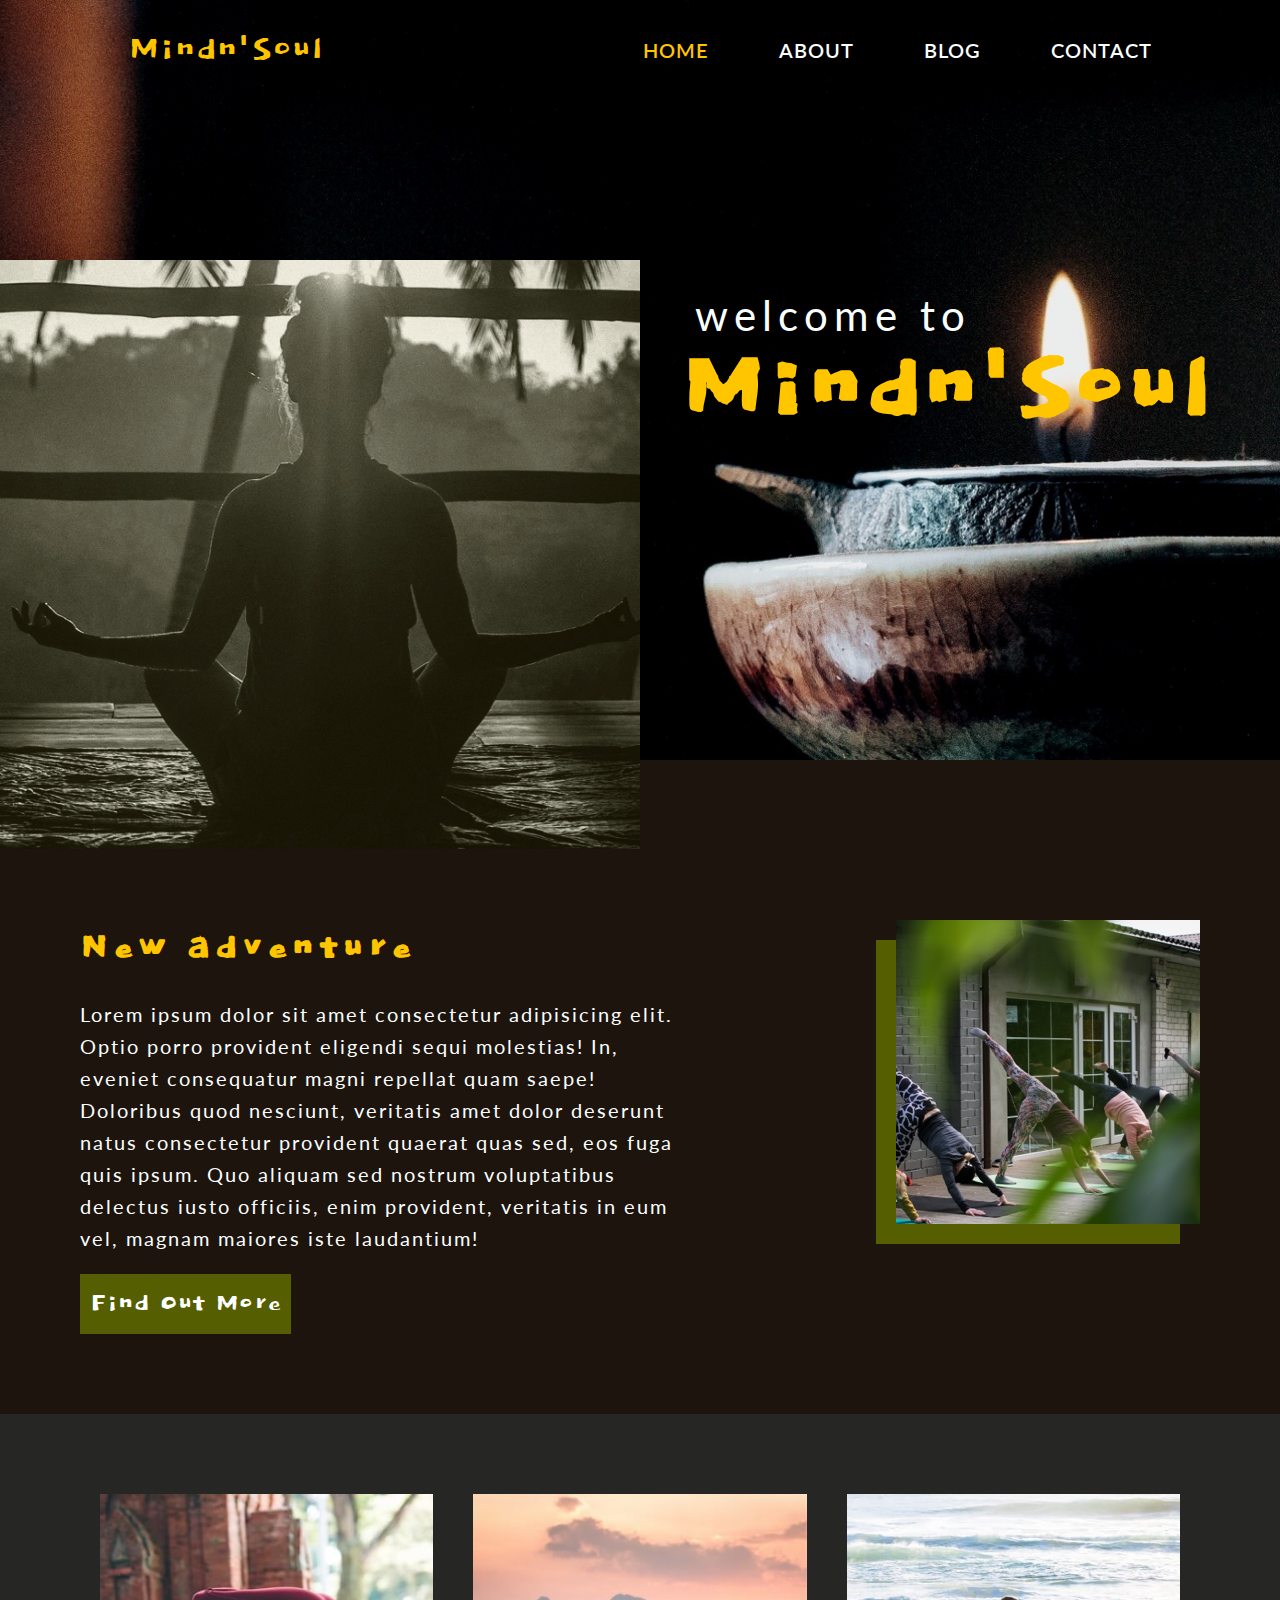
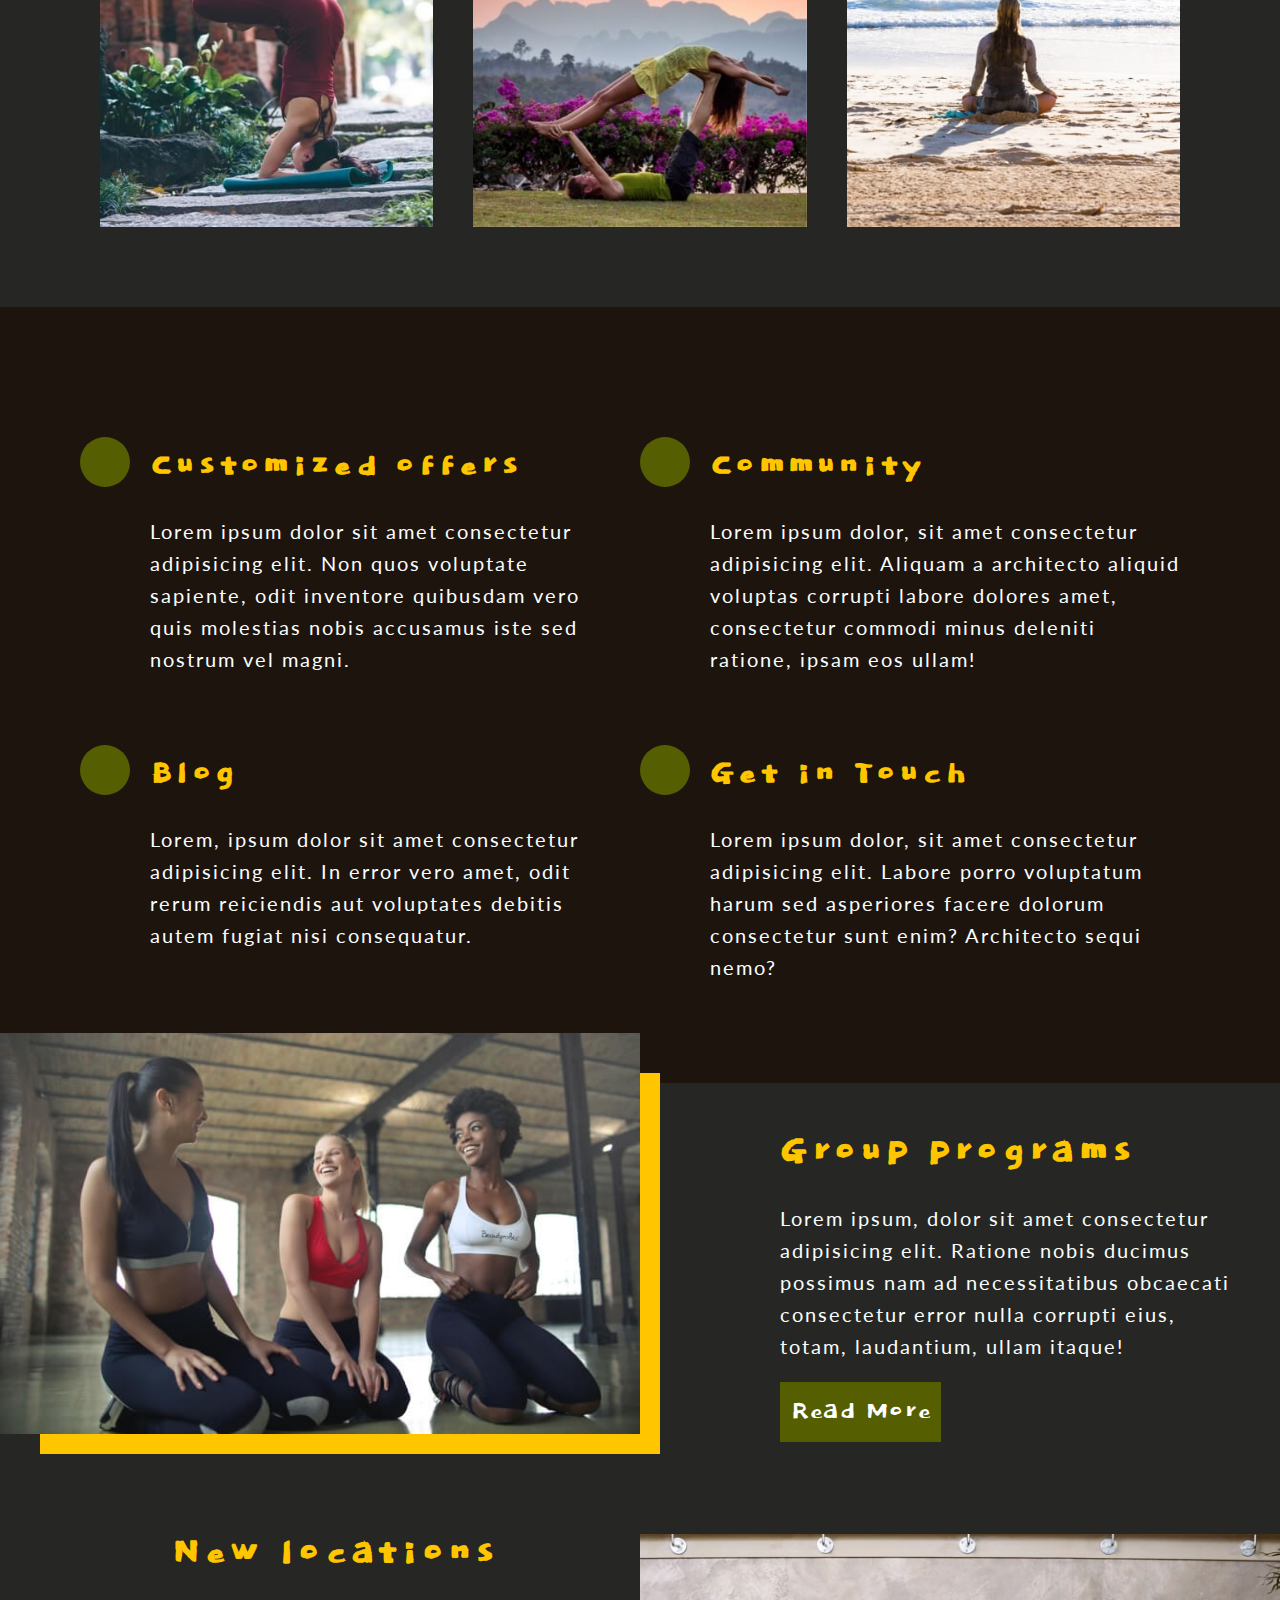
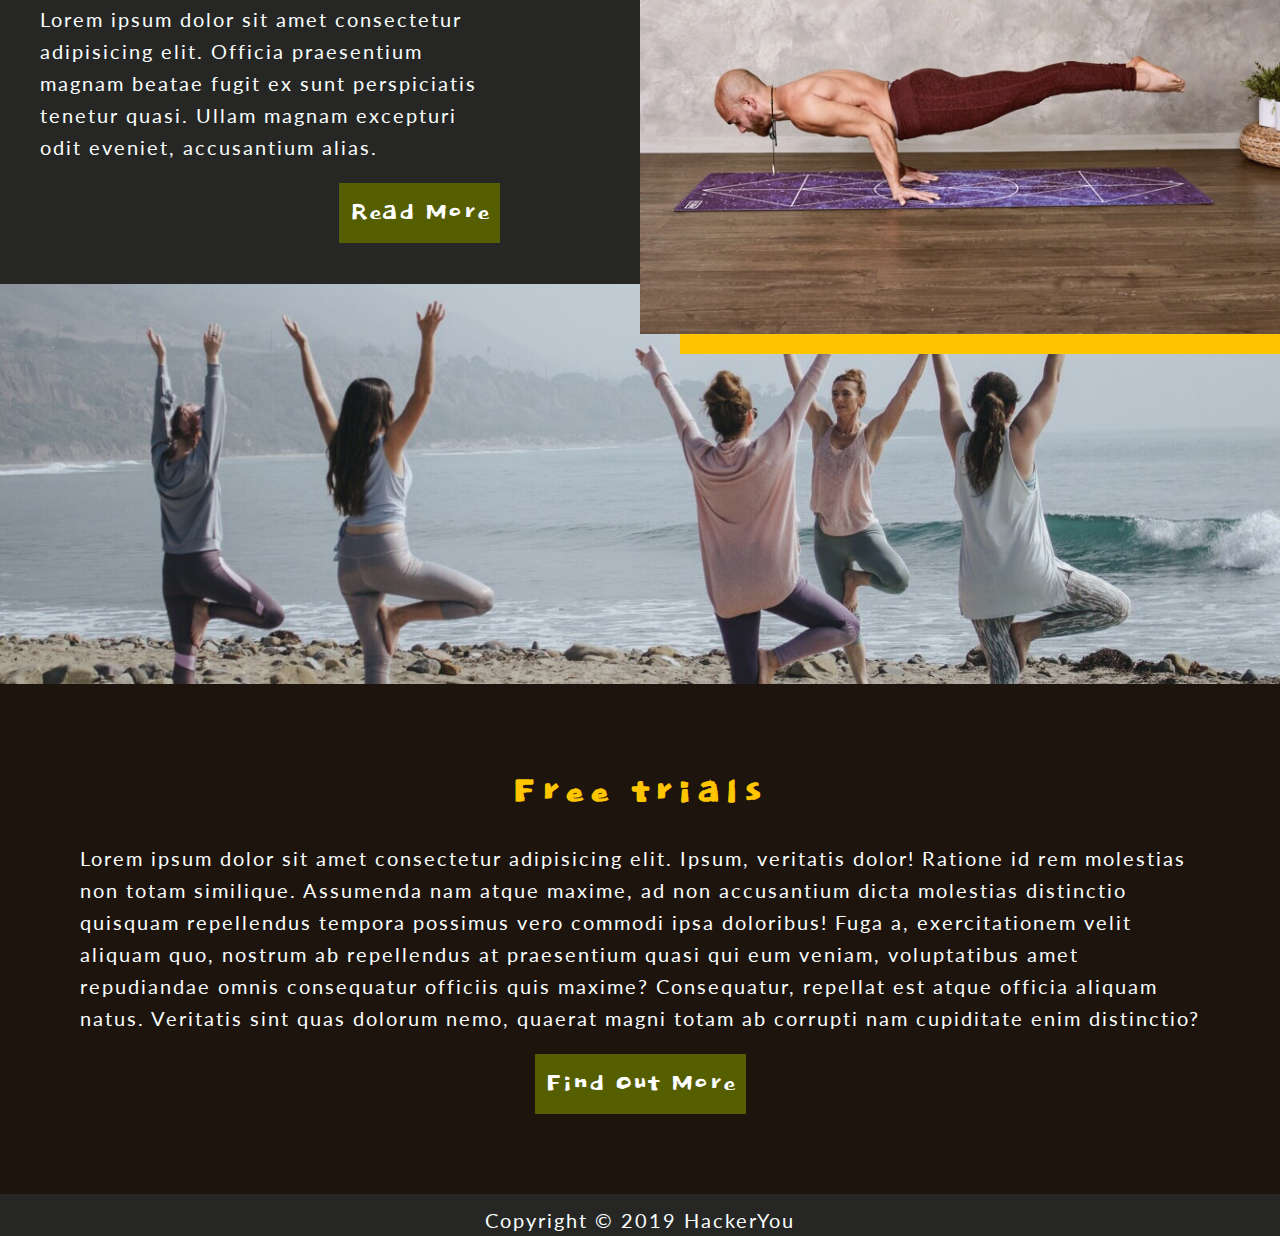
<file: index.html>
<!DOCTYPE html>
<html lang="en">

<head>
  <meta charset="UTF-8">
  <meta name="viewport" content="width=device-width, initial-scale=1.0">
  <meta http-equiv="X-UA-Compatible" content="ie=edge">
  <link rel="stylesheet" href="https://use.fontawesome.com/releases/v5.8.1/css/all.css"
    integrity="sha384-50oBUHEmvpQ+1lW4y57PTFmhCaXp0ML5d60M1M7uH2+nqUivzIebhndOJK28anvf" crossorigin="anonymous">
  <link href="https://fonts.googleapis.com/css?family=Dokdo|Lato:300,400,700" rel="stylesheet">
  <link rel="stylesheet" href="./css/style.min.css">
  <title>Project 2 - Paul Rocca - Index</title>
</head>

<body class="i">  <!--Index body class-->
  <header>
    <a href="#about" class="skipBox">Skip to main content.</a>
    <a href="./contact.html" class="skipBox">Skip to contact form.</a>
    <div class="wrapper">
      <nav>
        <h3 class="headerLogo"><a href="#">Mindn'Soul</a></h3>
        <input type="checkbox" class="navButtonCheckBox" id="navButtonCheckBox">
        <label for="navButtonCheckBox" class="navButtonBars" id="navButtonBars"><i class="fas fa-bars" aria-hidden></i></label>
        <ul class="navList">
          <li class="navLink"><a href="./index.html" class="activePage">home</a></li>
          <li class="navLink"><a href=".index.html#about">about</a></li>
          <li class="navLink"><a href="./blog.html">blog</a></li>
          <li class="navLink"><a href="./contact.html">contact</a></li>
        </ul>
      </nav>
      <div class="headerIntro">
        <div class="headerImage">
          <div class="imageFilterBox"></div>
          <img src="./assets/meditateHeaderImage.jpg" alt=""> <!--Not considered content-->
        </div>
        <div class="headerText">
          <h2>welcome to</h2>
          <h1>Mindn'Soul</h1>
        </div>
      </div>
    </div>
  </header>
  <main>
    <section class="aboutSection" id="about">
      <div class="wrapper aboutContainer sectionContainerPadding">
        <div class="aboutTextContainer">
          <h3>New adventure</h3>
          <p>Lorem ipsum dolor sit amet consectetur adipisicing elit. Optio porro provident eligendi sequi molestias! In, eveniet consequatur magni repellat quam saepe! Doloribus quod nesciunt, veritatis amet dolor deserunt natus consectetur provident quaerat quas sed, eos fuga quis ipsum. Quo aliquam sed nostrum voluptatibus delectus iusto officiis, enim provident, veritatis in eum vel, magnam maiores iste laudantium!</p>
          <a href="#" class="readMore">find out more</a>
        </div>
        <div class="aboutImage">
          <img src="./assets/small-box.jpg" alt="Picture of a group of our yoga students doing exercises. Nothing funny about that.">
        </div>
      </div>
    </section>
    <section class="gallery">
      <div class="wrapper galleryContainer sectionContainerPadding">
        <figure class="galleryImage galleryImage1">
          <img src="./assets/gallery-image1.jpg" alt="In the event of a cataclysmic reversal of the earth's gravitational force, you are advised to take the flying dragon pose.">
        </figure>
        <figure class="galleryImage galleryImage2">
          <img src="./assets/gallery-image2.jpg" alt="The people in this picture aren't actually doing yoga, there's been a terrible accident someone please help them.">
        </figure>
        <figure class="galleryImage galleryImage3">
          <img src="./assets/gallery-image3.jpg" alt="Restored picture of King Cnut's lesser-known cousin Karen, demonstrating that yoga cannot, in fact, hold back the tides.">
        </figure>
      </div>
    </section>
    <section class="about2Section">
      <div class="wrapper about2Container sectionContainerPadding">
        <figure class="about2Box about2Box1">
          <div class="about2Icon"><i class="fas fa-home" aria-hidden></i></div>
          <div class="about2TextBox">
            <h4>Customized offers</h4>
            <p>Lorem ipsum dolor sit amet consectetur adipisicing elit. Non quos voluptate sapiente, odit inventore quibusdam vero quis molestias nobis accusamus iste sed nostrum vel magni.</p>
          </div>
        </figure>
        <figure class="about2Box about2Box2">
          <div class="about2Icon"><i class="fas fa-users" aria-hidden></i></div>
          <div class="about2TextBox">
            <h4>Community</h4>
            <p>Lorem ipsum dolor, sit amet consectetur adipisicing elit. Aliquam a architecto aliquid voluptas corrupti labore dolores amet, consectetur commodi minus deleniti ratione, ipsam eos ullam!</p>
          </div>
        </figure>
        <figure class="about2Box about2Box3">
          <div class="about2Icon"><i class="fas fa-file" aria-hidden></i></div>
          <div class="about2TextBox">
            <h4>Blog</h4>
            <p>Lorem, ipsum dolor sit amet consectetur adipisicing elit. In error vero amet, odit rerum reiciendis aut voluptates debitis autem fugiat nisi consequatur.</p>
          </div>
        </figure>
        <figure class="about2Box about2Box4">
          <div class="about2Icon"><i class="fas fa-phone" aria-hidden></i></div>
          <div class="about2TextBox">
            <h4>Get in Touch</h4>
            <p>Lorem ipsum dolor, sit amet consectetur adipisicing elit. Labore porro voluptatum harum sed asperiores facere dolorum consectetur sunt enim? Architecto sequi nemo?</p>
          </div>
        </figure>
      </div>
    </section>
    <section class="aboutInfoSection">
      <div class="wrapper aboutInfoBoxContainer">
        <div class="aboutInfoBox aboutInfoBox1 aboutInfoPic">
          <img src="./assets/left-image.jpg" alt="The people in this picture are smiling because they follow my Twitter and read one of my amazing and smart jokes because I'm handsome.">
        </div>
        <div class="aboutInfoBox aboutInfoBox2 aboutInfoText">
          <h3>Group programs</h3>
          <p>Lorem ipsum, dolor sit amet consectetur adipisicing elit. Ratione nobis ducimus possimus nam ad necessitatibus obcaecati consectetur error nulla corrupti eius, totam, laudantium, ullam itaque!</p>
          <a href="#" class="readMore">Read More</a>
        </div>
        <div class="aboutInfoBox aboutInfoBox3 aboutInfoText">
          <h3>New locations</h3>
          <p>Lorem ipsum dolor sit amet consectetur adipisicing elit. Officia praesentium magnam beatae fugit ex sunt perspiciatis tenetur quasi. Ullam magnam excepturi odit eveniet, accusantium alias.</p>
          <a href="#" class="readMore">Read More</a>
        </div>
        <div class="aboutInfoBox aboutInfoBox4 aboutInfoPic">
          <img src="./assets/right-image.jpg" alt="Ophelia, Sir John Everett Millais, oil on canvas, 1851">
        </div>
      </div>
    </section>
    <section class="freeTrialsSection">
      <img src="./assets/banner-image.jpg" alt="Before beginning any beachside yoga session, it is important to partake in the ritual of the one-legged YMCA dance, as pictured here." class="freeTrialHeadImage">
      <div class="wrapper freeTrialsContainer sectionContainerPadding">
        <h3>Free trials</h3>
        <p>Lorem ipsum dolor sit amet consectetur adipisicing elit. Ipsum, veritatis dolor! Ratione id rem molestias non totam similique. Assumenda nam atque maxime, ad non accusantium dicta molestias distinctio quisquam repellendus tempora possimus vero commodi ipsa doloribus! Fuga a, exercitationem velit aliquam quo, nostrum ab repellendus at praesentium quasi qui eum veniam, voluptatibus amet repudiandae omnis consequatur officiis quis maxime? Consequatur, repellat est atque officia aliquam natus. Veritatis sint quas dolorum nemo, quaerat magni totam ab corrupti nam cupiditate enim distinctio?</p>
        <a href="#" class="readMore">Find out More</a>
      </div>
    </section>
  </main>
  <footer>
    <p>Copyright &copy 2019 HackerYou</p>
  </footer>
</body>

</html>
</file>
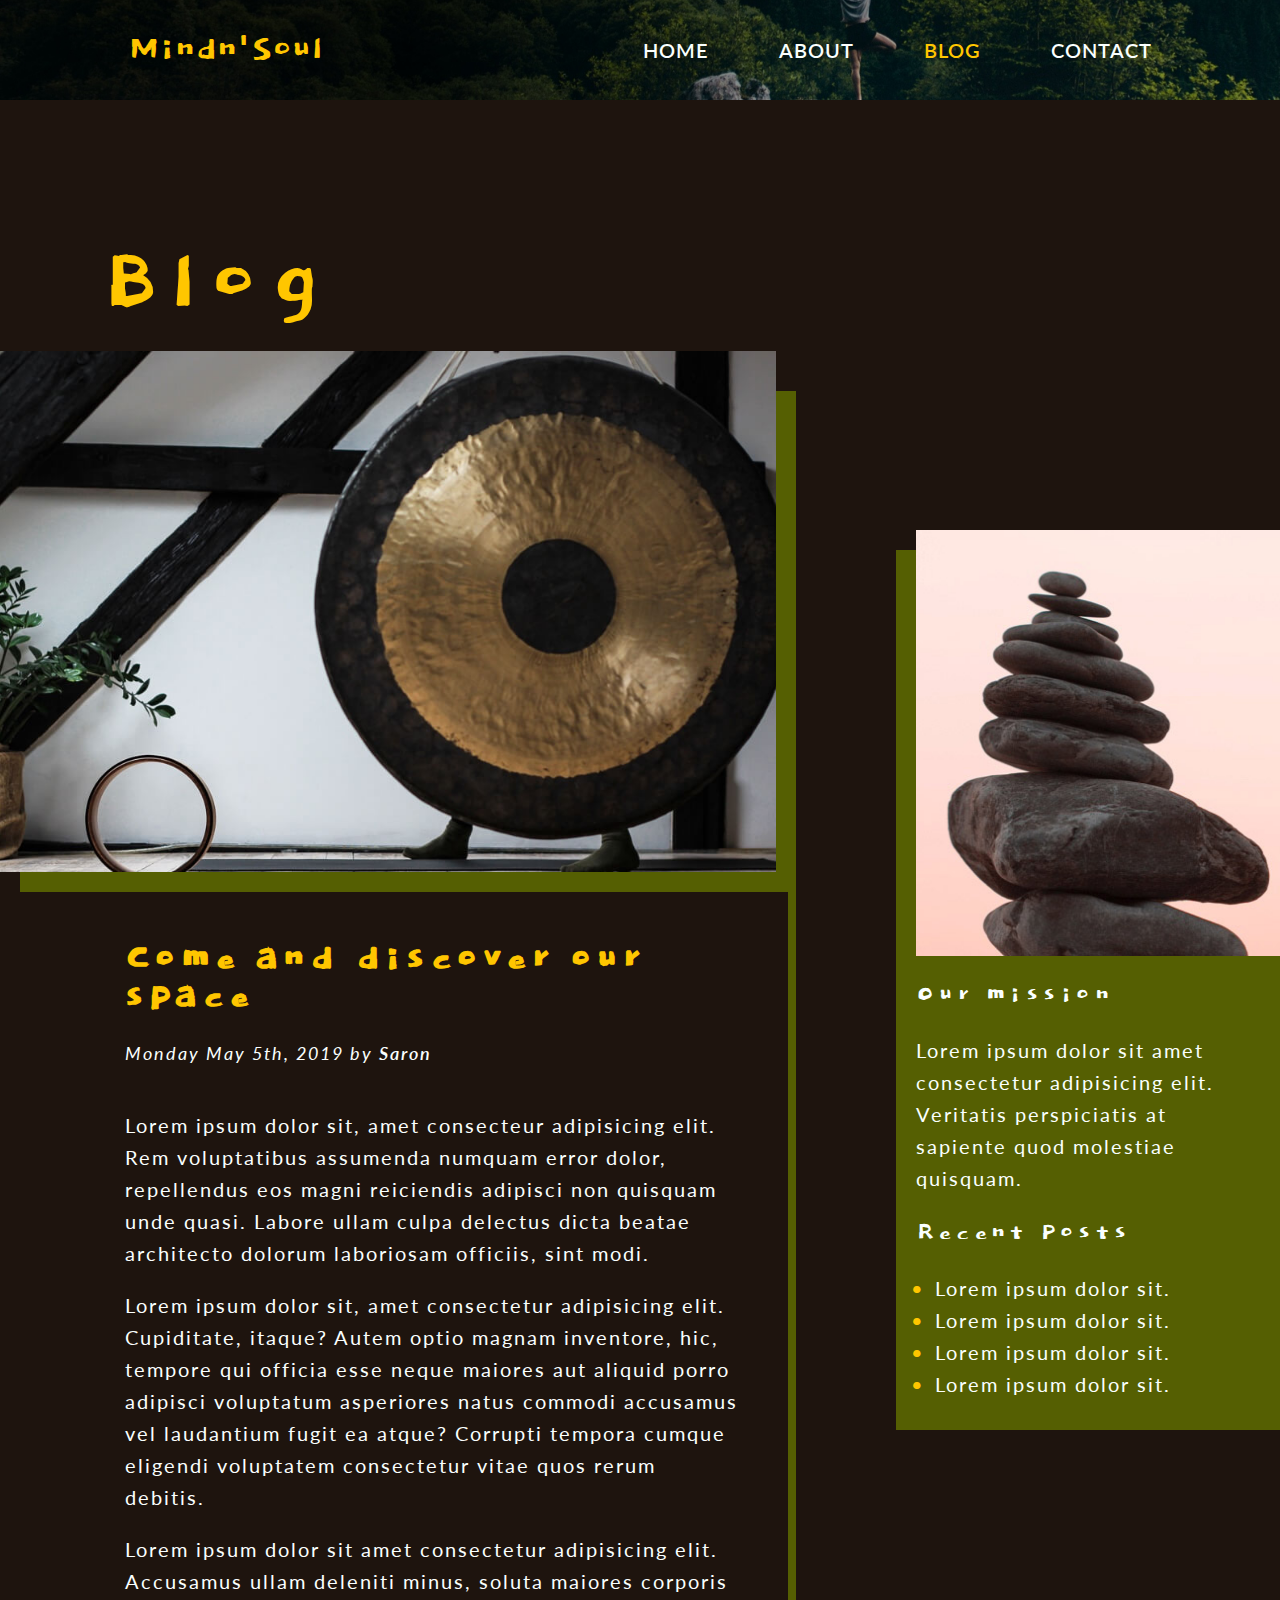
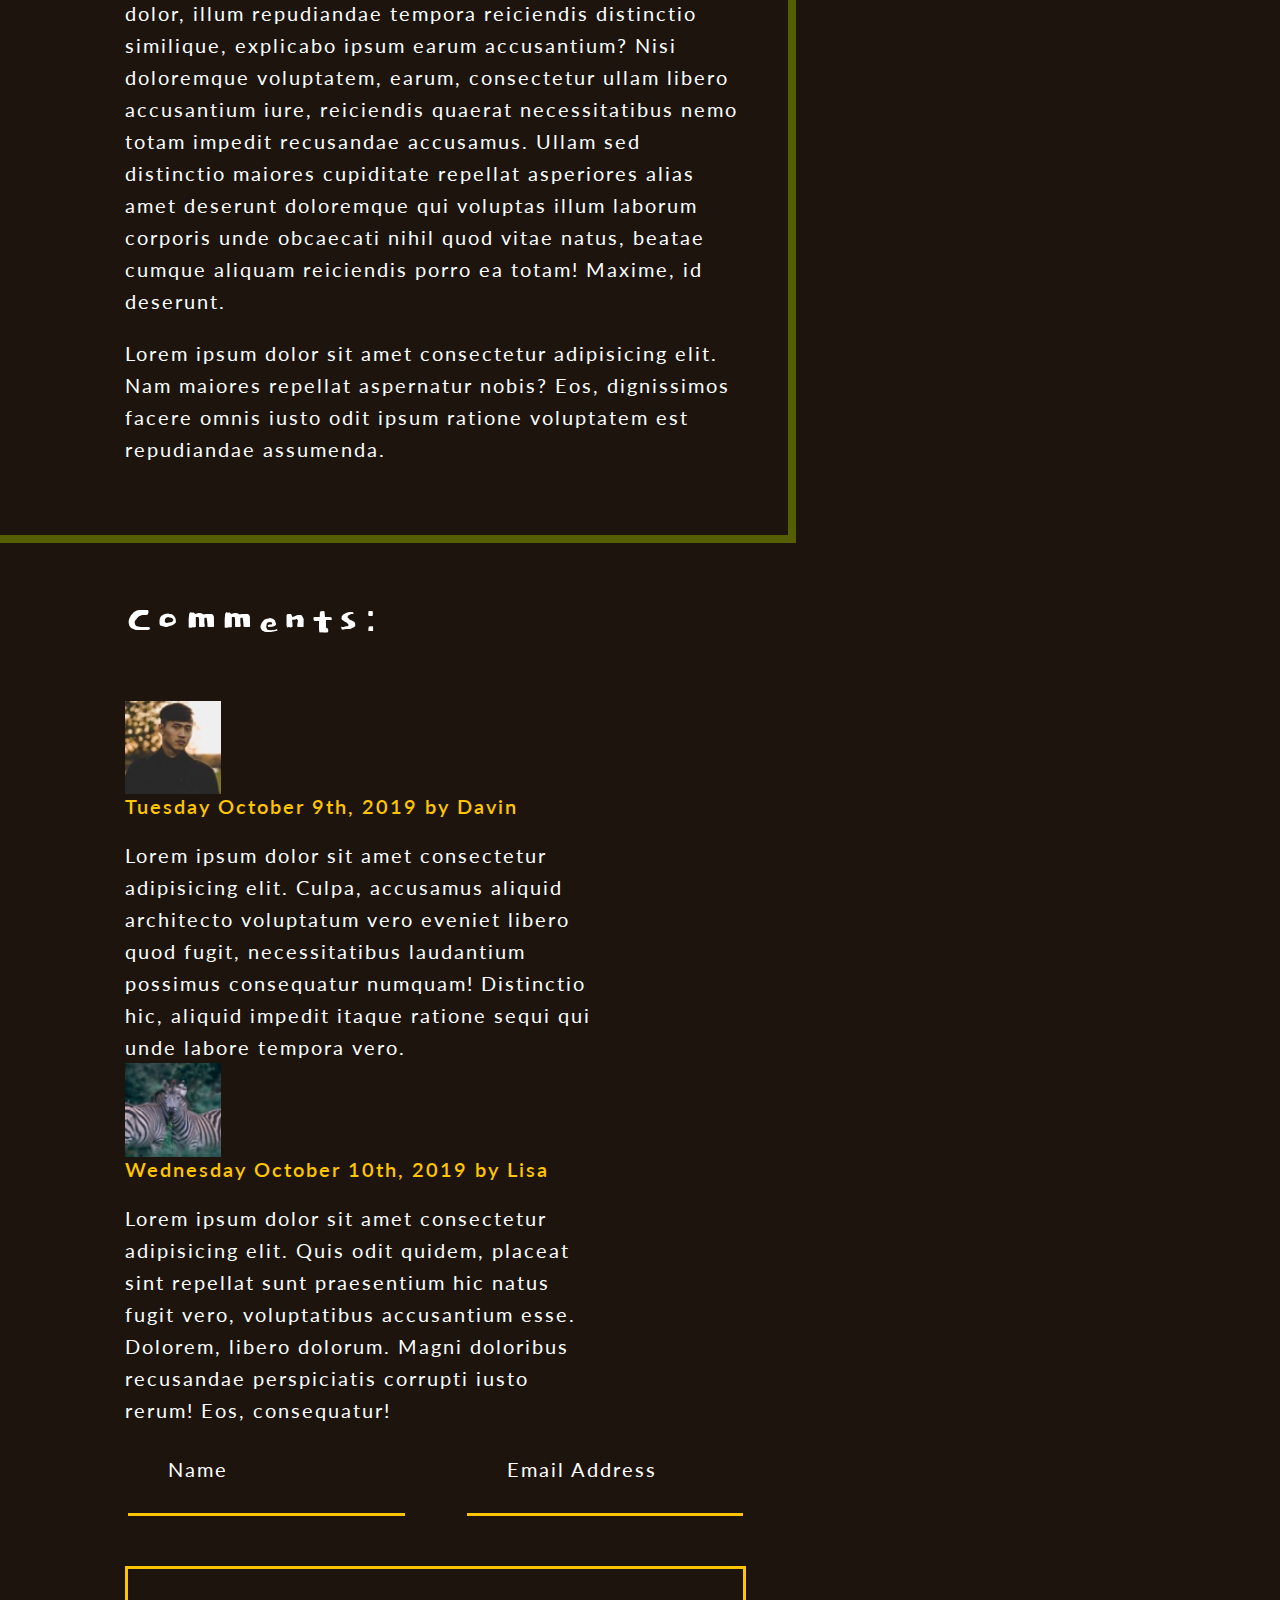
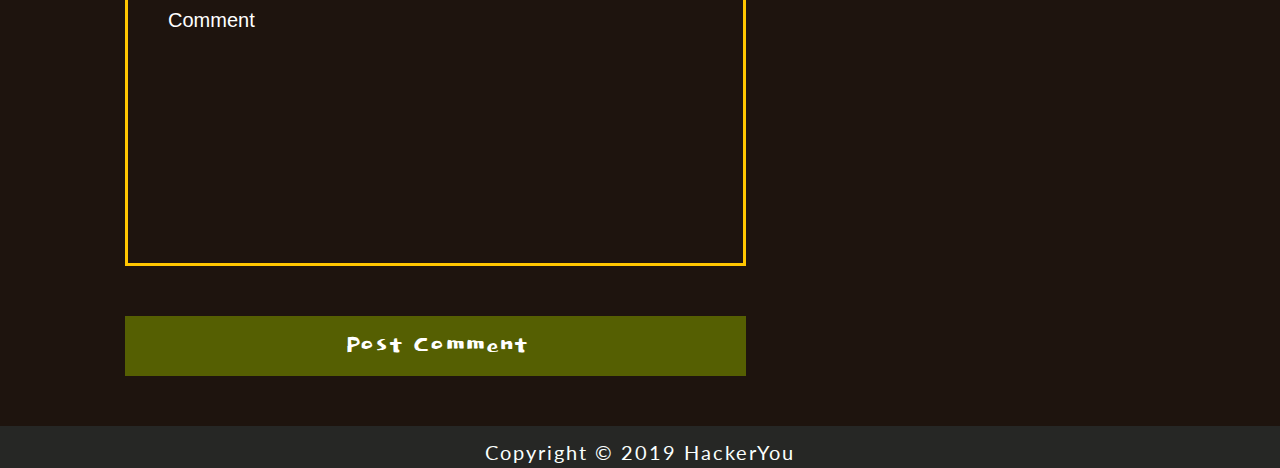
<file: blog.html>
<!DOCTYPE html>
<html lang="en">

<head>
  <meta charset="UTF-8">
  <meta name="viewport" content="width=device-width, initial-scale=1.0">
  <meta http-equiv="X-UA-Compatible" content="ie=edge">
  <link rel="stylesheet" href="https://use.fontawesome.com/releases/v5.8.1/css/all.css"
    integrity="sha384-50oBUHEmvpQ+1lW4y57PTFmhCaXp0ML5d60M1M7uH2+nqUivzIebhndOJK28anvf" crossorigin="anonymous">
  <link href="https://fonts.googleapis.com/css?family=Dokdo|Lato:300,400,700" rel="stylesheet">
  <link rel="stylesheet" href="./css/style.min.css">
  <title>Project 2 - Paul Rocca - Blog</title>
</head>

<body class="b">  <!--Blog body class-->
  <header>
    <a href="#blog" class="skipBox">Skip to main content.</a>
    <a href="#comment" class="skipBox">Skip to comment form.</a>
    <a href="./contact.html" class="skipBox">Skip to contact form.</a>
    <div class="wrapper">
      <nav>
        <h3 class="headerLogo"><a href="#">Mindn'Soul</a></h3>
        <input type="checkbox" class="navButtonCheckBox" id="navButtonCheckBox">
        <label for="navButtonCheckBox" class="navButtonBars" id="navButtonBars"><i class="fas fa-bars" aria-hidden></i></label>
        <ul class="navList">
          <li class="navLink"><a href="./index.html">home</a></li>
          <li class="navLink"><a href="./index.html#about">about</a></li>
          <li class="navLink"><a href="./blog.html" class="activePage">blog</a></li>
          <li class="navLink"><a href="./contact.html">contact</a></li>
        </ul>
      </nav>
    </div>
  </header>
  <main>
    <section class="blogSection" id="blog">
      <div class="wrapper blogSectionContainer">
        <div class="blogBodyContainer">
          <h1 class="blogHeader">Blog</h1>
          <div class="blogPostContainer">
            <div class="blogPicTop">
              <img src="./assets/post-image.jpg" alt=""> <!--Not considered content-->
            </div>
            <div class="blogContent">
              <h3 class="blogPostHeader">Come and discover our space</h3>
              <p class="blogPostDate">Monday May 5th, 2019 by <a href="#" class="blogPostAuthor">Saron</a></p>
              <p>Lorem ipsum dolor sit, amet consecteur adipisicing elit. Rem voluptatibus assumenda numquam error dolor, repellendus eos magni reiciendis adipisci non quisquam unde quasi. Labore ullam culpa delectus dicta beatae architecto dolorum laboriosam officiis, sint modi.</p>
              <p>Lorem ipsum dolor sit, amet consectetur adipisicing elit. Cupiditate, itaque? Autem optio magnam inventore, hic, tempore qui officia esse neque maiores aut aliquid porro adipisci voluptatum asperiores natus commodi accusamus vel laudantium fugit ea atque? Corrupti tempora cumque eligendi voluptatem consectetur vitae quos rerum debitis.</p>
              <p>Lorem ipsum dolor sit amet consectetur adipisicing elit. Accusamus ullam deleniti minus, soluta maiores corporis dolor, illum repudiandae tempora reiciendis distinctio similique, explicabo ipsum earum accusantium? Nisi doloremque voluptatem, earum, consectetur ullam libero accusantium iure, reiciendis quaerat necessitatibus nemo totam impedit recusandae accusamus. Ullam sed distinctio maiores cupiditate repellat asperiores alias amet deserunt doloremque qui voluptas illum laborum corporis unde obcaecati nihil quod vitae natus, beatae cumque aliquam reiciendis porro ea totam! Maxime, id deserunt.</p>
              <p>Lorem ipsum dolor sit amet consectetur adipisicing elit. Nam maiores repellat aspernatur nobis? Eos, dignissimos facere omnis iusto odit ipsum ratione voluptatem est repudiandae assumenda.</p>
            </div>
            <div class="blogCommentContainer">
              <h4 class="blogCommentHeader">Comments:</h4>
              <div class="blogCommentBox">
                <div class="blogCommentPic">
                  <img src="./assets/comment-image.jpg" alt=""> <!--Not considered content-->
                </div>
                <p class="blogCommentDate">Tuesday October 9th, 2019 by Davin</p>
                <p class="blogCommentText">Lorem ipsum dolor sit amet consectetur adipisicing elit. Culpa, accusamus aliquid architecto voluptatum vero eveniet libero quod fugit, necessitatibus laudantium possimus consequatur numquam! Distinctio hic, aliquid impedit itaque ratione sequi qui unde labore tempora
                  vero.</p>
              </div>
              <div class="blogCommentBox">
                <div class="blogCommentPic">
                  <img src="./assets/comment-image2.jpg" alt=""> <!--Not considered content-->
                </div>
                <p class="blogCommentDate">Wednesday October 10th, 2019 by Lisa</p>
                <p class="blogCommentText">Lorem ipsum dolor sit amet consectetur adipisicing elit. Quis odit quidem, placeat sint repellat sunt praesentium hic natus fugit vero, voluptatibus accusantium esse. Dolorem, libero dolorum. Magni doloribus recusandae perspiciatis corrupti iusto rerum! Eos, consequatur!</p>
              </div>
              <form action="" class="commentForm" id="comment">
                <input type="text" name="name" id="name" class="formField" placeholder="Name" required>
                <label for="name" class="visuallyHidden">Enter your name to comment</label>
                <input type="email" name="email" id="email" class="formField" placeholder="Email Address" required>
                <label for="email" class="visuallyHidden">Enter your email address to comment</label>
                <textarea name="comment" id="comment" class="formText" placeholder="Comment" required></textarea>
                <label for="comment" class="visuallyHidden">Enter your comment</label>
                <button class="readMore">Post Comment</button>
              </form>
            </div>
          </div>
        </div>
        <aside class="blogAside">
          <div class="blogAsideImage">
            <img src="./assets/sidebar-image.jpg" alt=""> <!--Not considered content-->
          </div>
          <div class="blogAsideText">
            <h5>Our mission</h5>
            <p>Lorem ipsum dolor sit amet consectetur adipisicing elit. Veritatis perspiciatis at sapiente quod molestiae quisquam.</p>
          </div>
          <div class="blogAsideRecent">
            <h5>Recent Posts</h5>
            <ul class="blogAsideList">
              <li>Lorem ipsum dolor sit.</li>
              <li>Lorem ipsum dolor sit.</li>
              <li>Lorem ipsum dolor sit.</li>
              <li>Lorem ipsum dolor sit.</li>
            </ul>
          </div>
        </aside>
      </div>
    </section>
  </main>
  <footer>
    <p>Copyright &copy 2019 HackerYou</p>
  </footer>
</body>

</html>
</file>
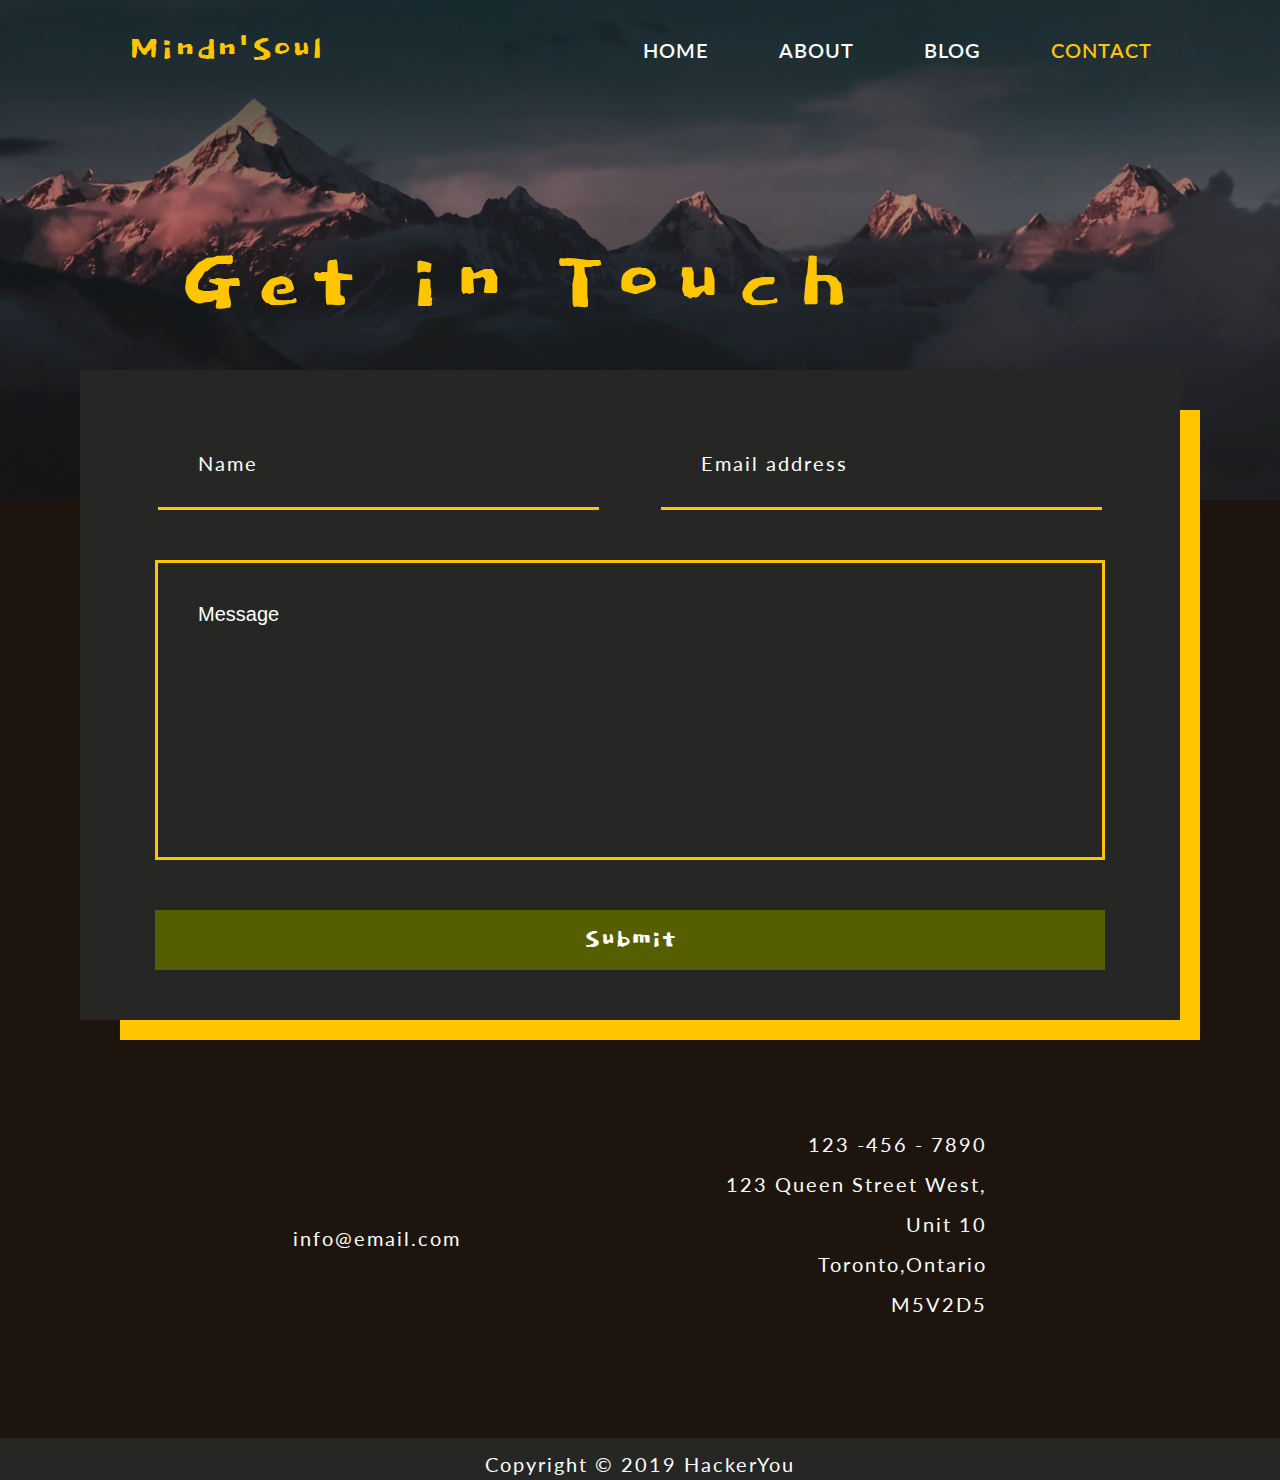
<file: contact.html>
<!DOCTYPE html>
<html lang="en">

<head>
  <meta charset="UTF-8">
  <meta name="viewport" content="width=device-width, initial-scale=1.0">
  <meta http-equiv="X-UA-Compatible" content="ie=edge">
  <link rel="stylesheet" href="https://use.fontawesome.com/releases/v5.8.1/css/all.css"
    integrity="sha384-50oBUHEmvpQ+1lW4y57PTFmhCaXp0ML5d60M1M7uH2+nqUivzIebhndOJK28anvf" crossorigin="anonymous">
  <link href="https://fonts.googleapis.com/css?family=Dokdo|Lato:300,400,700" rel="stylesheet">
  <link rel="stylesheet" href="./css/style.min.css">
  <title>Project 2 - Paul Rocca - Contact</title>
</head>

<body class="c">  <!--Contact body class-->
  <header>
    <a href="#contact" class="skipBox">Skip to contact form.</a>
    <div class="wrapper">
      <nav>
        <h3 class="headerLogo"><a href="#">Mindn'Soul</a></h3>
        <input type="checkbox" class="navButtonCheckBox" id="navButtonCheckBox">
        <label for="navButtonCheckBox" class="navButtonBars" id="navButtonBars"><i class="fas fa-bars" aria-hidden></i></label>
        <ul class="navList">
          <li class="navLink"><a href="./index.html">home</a></li>
          <li class="navLink"><a href="./index.html#about">about</a></li>
          <li class="navLink"><a href="./blog.html">blog</a></li>
          <li class="navLink"><a href="./contact.html" class="activePage">contact</a></li>
        </ul>
      </nav>
    </div>
  </header>
  <main>
    <div class="wrapper contactContainer" id="contact">
      <div class="contactFormContainer">
        <h1 class="contactHeader">Get in Touch</h1>
        <form action="" class="contactForm">
          <input type="text" name="name" id="name" class="formField" placeholder="Name" required>
          <label for="name" class="visuallyHidden">Please enter your name</label>
          <input type="email" name="email" id="email" class="formField" placeholder="Email address" required>
          <label for="email" class="visuallyHidden">Please enter your email</label>
          <textarea name="message" id="message" class="formText" placeholder="Message" required></textarea>
          <label for="name" class="visuallyHidden">Enter your message here</label>
          <button class="readMore">Submit</button>
        </form>
      </div>
      <aside class="contactAside">
        <div class="internetContacts">
          <div class="socialButtons">
            <a href="#">
              <i class="fab fa-facebook-f" aria-hidden>
                <p class="visuallyHidden">Like us on Facebook</p>
              </i></a>
            <a href="#">
              <i class="fab fa-instagram" aria-hidden>
                <p class="visuallyHidden">Follow us on Instagram</p>
              </i></a>
            <a href="#">
              <i class="fab fa-twitter" aria-hidden>
                <p class="visuallyHidden">Follow us on Twitter</p>
              </i></a>
            <a href="#">
              <i class="fab fa-whatsapp" aria-hidden>
                <p class="visuallyHidden">Follow us on Whats App</p>
              </i></a>
          </div>
          <p class="visuallyHidden">Email us at:</p>
          <p><a href="mailto:" class="contactEmail">info@email.com</a></p>
        </div>
        <ul class="contactInfo">
          <li>
            <p class="visuallyHidden">Phone number:</p>
            <p>123 -456 - 7890</p>
          </li>
          <li>
            <p class="visuallyHidden">Mailing Address:</p>
            <p>123 Queen Street West,</p>
          </li>
          <li>
            <p>Unit 10</p>
          </li>
          <li>
            <p>Toronto,Ontario</p>
          </li>
          <li>
            <p class="visuallyHidden">Postal code:</p>
            <p>M5V2D5</p>
          </li>
        </ul>
      </aside>
    </div>
  </main>
  <footer>
    <p>Copyright &copy 2019 HackerYou</p>
  </footer>
</body>

</html>
</file>
<file: css/style.min.css>
*{-moz-box-sizing:border-box;-webkit-box-sizing:border-box;box-sizing:border-box}html{line-height:1.15;-ms-text-size-adjust:100%;-webkit-text-size-adjust:100%}body{margin:0}article,aside,footer,header,nav,section{display:block}h1{font-size:2em;margin:.67em 0}figcaption,figure,main{display:block}figure{margin:1em 40px}hr{-webkit-box-sizing:content-box;box-sizing:content-box;height:0;overflow:visible}pre{font-family:monospace,monospace;font-size:1em}a{background-color:transparent;-webkit-text-decoration-skip:objects}abbr[title]{border-bottom:none;text-decoration:underline;-webkit-text-decoration:underline dotted;text-decoration:underline dotted}b,strong{font-weight:inherit}b,strong{font-weight:bolder}code,kbd,samp{font-family:monospace,monospace;font-size:1em}dfn{font-style:italic}mark{background-color:#ff0;color:#000}small{font-size:80%}sub,sup{font-size:75%;line-height:0;position:relative;vertical-align:baseline}sub{bottom:-.25em}sup{top:-.5em}audio,video{display:inline-block}audio:not([controls]){display:none;height:0}img{border-style:none}svg:not(:root){overflow:hidden}button,input,optgroup,select,textarea{font-family:sans-serif;font-size:100%;line-height:1.15;margin:0}button,input{overflow:visible}button,select{text-transform:none}[type=reset],[type=submit],button,html [type=button]{-webkit-appearance:button}[type=button]::-moz-focus-inner,[type=reset]::-moz-focus-inner,[type=submit]::-moz-focus-inner,button::-moz-focus-inner{border-style:none;padding:0}[type=button]:-moz-focusring,[type=reset]:-moz-focusring,[type=submit]:-moz-focusring,button:-moz-focusring{outline:1px dotted ButtonText}fieldset{padding:.35em .75em .625em}legend{-webkit-box-sizing:border-box;box-sizing:border-box;color:inherit;display:table;max-width:100%;padding:0;white-space:normal}progress{display:inline-block;vertical-align:baseline}textarea{overflow:auto}[type=checkbox],[type=radio]{-webkit-box-sizing:border-box;box-sizing:border-box;padding:0}[type=number]::-webkit-inner-spin-button,[type=number]::-webkit-outer-spin-button{height:auto}[type=search]{-webkit-appearance:textfield;outline-offset:-2px}[type=search]::-webkit-search-cancel-button,[type=search]::-webkit-search-decoration{-webkit-appearance:none}::-webkit-file-upload-button{-webkit-appearance:button;font:inherit}details,menu{display:block}summary{display:list-item}canvas{display:inline-block}template{display:none}[hidden]{display:none}.clearfix:after{visibility:hidden;display:block;font-size:0;content:' ';clear:both;height:0}html{font:125% "Lato", sans-serif}body{font-size:1rem;background-color:#1e140e;color:#fafffe}a{text-decoration:inherit;color:inherit}a.activePage,a:hover{color:#ffc600}button{border:none}form input{font:300 20px "Lato", sans-serif;line-height:32px;letter-spacing:2px}figure,h1,h2,h3,h4,h5,h6{margin:0}h1,h3,h4{font-family:"Dokdo", cursive;color:#ffc600}h1{font-size:115px;line-height:100px}.b h1,.c h1{font-size:105px;letter-spacing:10.9px;line-height:69.6px}h2{font:400 42px "Lato", sans-serif;margin:0 0 0 15px;letter-spacing:6px}h3,h4{line-height:58px}h3{font-size:45px;letter-spacing:4.9px}h4{font-size:40px;letter-spacing:4.3px}h5{font:300 30px "Dokdo", cursive;letter-spacing:4.6px}header{background-size:cover}img{width:100%;display:block}input,textarea{background:transparent}input[type=email],input[type=text]{border:none;border-bottom:3px solid #ffc600}textarea{border:3px solid #ffc600;resize:none}li,p{letter-spacing:2px;line-height:32px}button.readMore{width:100%}.wrapper{max-width:1600px;margin:0 auto}.sectionContainerPadding{padding:80px}.imageFilterBox{width:100%;height:100%;background-color:#ffc600;position:absolute;top:0;left:0;opacity:0.07}.readMore{font:1.6rem "Dokdo", cursive;color:#fff;background-color:#555f02;text-transform:capitalize;padding:10px}.readMore:hover{background-color:#ffc600;color:#262725}.commentForm,.contactForm{display:-webkit-box;display:-ms-flexbox;display:flex;-webkit-box-pack:justify;-ms-flex-pack:justify;justify-content:space-between;-ms-flex-wrap:wrap;flex-wrap:wrap}.formField{width:calc(50% - 34px);height:90px;margin-bottom:50px;margin-left:3px;margin-right:3px;padding-left:40px}.formText{width:100%;height:300px;padding:40px;margin-bottom:50px}.formField,.formText{color:#fff;font-weight:400}.formField::-webkit-input-placeholder,.formText::-webkit-input-placeholder{color:#fff;font-weight:400}.formField:-ms-input-placeholder,.formText:-ms-input-placeholder{color:#fff;font-weight:400}.formField::-ms-input-placeholder,.formText::-ms-input-placeholder{color:#fff;font-weight:400}.formField::placeholder,.formText::placeholder{color:#fff;font-weight:400}.visuallyHidden{position:absolute;height:1px;width:1px;opacity:0}.skipBox{background-color:#262725;-webkit-box-shadow:20px 20px 0 -10px #ffc600;box-shadow:20px 20px 0 -10px #ffc600;left:37.5%;position:absolute;text-align:center;top:-1000px;width:30%;z-index:999;height:100px;padding-top:1.5rem;border:3px solid #ffc600}.skipBox:focus{top:0px}nav{display:-webkit-box;display:-ms-flexbox;display:flex;padding:0 10%;-webkit-box-pack:justify;-ms-flex-pack:justify;justify-content:space-between;height:100px;position:relative;z-index:998}.navButtonCheckBox{width:1px;height:1px;position:absolute;opacity:0}.navButtonBars{display:none;position:absolute}.navList{display:-webkit-box;display:-ms-flexbox;display:flex;-webkit-box-pack:justify;-ms-flex-pack:justify;justify-content:space-between;-webkit-box-align:center;-ms-flex-align:center;align-items:center}.navLink{font:600 20px "Lato", sans-serif;text-align:center;line-height:29px;letter-spacing:1px;list-style:none;text-transform:uppercase;margin-left:70px}.headerLogo{font:41.5px "Dokdo", cursive;-ms-flex-item-align:center;-ms-grid-row-align:center;align-self:center;letter-spacing:initial}.headerLogo a:hover{color:#fff}footer{background-color:#262725;padding-top:10px;text-align:center}footer p{margin:0}.i{}.i header{background-image:url("../assets/indexHeaderBG.jpg");max-height:760px;margin-bottom:80px;background-position:right}.i .headerIntro{display:-webkit-box;display:-ms-flexbox;display:flex;position:relative;-webkit-box-align:start;-ms-flex-align:start;align-items:flex-start;margin-top:160px}.i .headerImage{position:relative;width:640px}.i .headerText{margin-top:30px;padding-left:40px;padding-right:10px;z-index:10}.i .aboutContainer{display:-webkit-box;display:-ms-flexbox;display:flex;-ms-flex-wrap:wrap;flex-wrap:wrap;-webkit-box-pack:justify;-ms-flex-pack:justify;justify-content:space-between}.i .aboutTextContainer{-ms-flex-preferred-size:65%;flex-basis:65%;padding-right:50px;display:-webkit-box;display:-ms-flexbox;display:flex;-webkit-box-orient:vertical;-webkit-box-direction:normal;-ms-flex-direction:column;flex-direction:column}.i .aboutTextContainer h3{margin:0}.i .aboutTextContainer .readMore{-ms-flex-item-align:start;align-self:flex-start}.i .aboutImage{max-width:315px}.i .aboutImage img{-webkit-box-shadow:-20px 20px 0 #555f02;box-shadow:-20px 20px 0 #555f02}.i .gallery{background-color:#262725}.i .galleryContainer{display:-webkit-box;display:-ms-flexbox;display:flex;-webkit-box-pack:justify;-ms-flex-pack:justify;justify-content:space-between}.i .galleryImage{margin:0 20px;-ms-flex-preferred-size:calc((100% / 3) - 40px);flex-basis:calc((100% / 3) - 40px)}.i .about2Container{display:-webkit-box;display:-ms-flexbox;display:flex;-webkit-box-pack:justify;-ms-flex-pack:justify;justify-content:space-between;-webkit-box-align:baseline;-ms-flex-align:baseline;align-items:baseline;-ms-flex-wrap:wrap;flex-wrap:wrap}.i .about2Box{-ms-flex-preferred-size:50%;flex-basis:50%;-ms-flex-wrap:wrap;flex-wrap:wrap;display:-webkit-box;display:-ms-flexbox;display:flex;padding-top:50px}.i .about2Icon{display:-webkit-box;display:-ms-flexbox;display:flex;-webkit-box-pack:center;-ms-flex-pack:center;justify-content:center;-webkit-box-align:center;-ms-flex-align:center;align-items:center;width:50px;height:50px;border-radius:50px;background-color:#555f02;color:white;font-size:1.3rem}.i .about2TextBox{width:calc(100% - 50px);padding:0 20px}.i .aboutInfoSection{background-color:#262725}.i .aboutInfoBoxContainer{display:-webkit-box;display:-ms-flexbox;display:flex;-ms-flex-wrap:wrap;flex-wrap:wrap;height:120%;-webkit-box-pack:justify;-ms-flex-pack:justify;justify-content:space-between}.i .aboutInfoBox{display:-webkit-box;display:-ms-flexbox;display:flex;-webkit-box-pack:center;-ms-flex-pack:center;justify-content:center;position:relative}.i .aboutInfoText{-webkit-box-orient:vertical;-webkit-box-direction:normal;-ms-flex-direction:column;flex-direction:column;-ms-flex-preferred-size:calc(50% - 100px);flex-basis:calc(50% - 100px)}.i .aboutInfoPic{width:50%;-ms-flex-item-align:center;-ms-grid-row-align:center;align-self:center}.i .aboutInfoPic img{-webkit-box-shadow:30px 30px 0 -10px #ffc600;box-shadow:30px 30px 0 -10px #ffc600;position:relative}.i .aboutInfoBox1 img{top:-50px}.i .aboutInfoBox1,.i .aboutInfoBox3{margin-right:50px}.i .aboutInfoBox2,.i .aboutInfoBox3 p{padding-right:15%}.i .aboutInfoBox2,.i .aboutInfoBox4{margin-left:50px}.i .aboutInfoBox2 a{-ms-flex-item-align:start;align-self:flex-start}.i .aboutInfoBox3{-webkit-box-align:end;-ms-flex-align:end;align-items:flex-end;padding-bottom:50px}.i .aboutInfoBox3 p{padding-left:20%}.i .aboutInfoBox4 img{bottom:-50px}.i .freeTrialsContainer{display:-webkit-box;display:-ms-flexbox;display:flex;-webkit-box-orient:vertical;-webkit-box-direction:normal;-ms-flex-direction:column;flex-direction:column;-webkit-box-align:center;-ms-flex-align:center;align-items:center}.b{}.b header{background-image:url("../assets/blog-image-1.jpg");position:absolute;width:100vw;background-position:right}.b .blogHeader{margin-bottom:50px;margin-left:100px;font-weight:400}.b .blogSection{padding-top:250px}.b .blogSectionContainer{display:-webkit-box;display:-ms-flexbox;display:flex;width:100%;-webkit-box-pack:justify;-ms-flex-pack:justify;justify-content:space-between}.b .blogBodyContainer{-ms-flex-preferred-size:calc(70% - 100px);flex-basis:calc(70% - 100px);margin-right:100px;position:relative}.b .blogContent{border-right:8px solid #555f02;border-bottom:8px solid #555f02;padding:50px 50px 50px 125px;background-color:#1e140e}.b .blogPicTop{-webkit-box-shadow:30px 30px 0 -10px #555f02;box-shadow:30px 30px 0 -10px #555f02;position:relative;top:-19px;right:20px}.b .blogPostHeader{line-height:38px;margin-bottom:20px}.b .blogPostDate{font-style:italic;margin:0 0 40px;font-size:0.9em}.b .blogPostAuthor{font-weight:600}.b .blogPostAuthor:hover{color:#ffc600;text-decoration:underline}.b .blogCommentContainer{padding:50px 50px 50px 125px;display:-webkit-box;display:-ms-flexbox;display:flex;-webkit-box-pack:center;-ms-flex-pack:center;justify-content:center;-ms-flex-wrap:wrap;flex-wrap:wrap;-webkit-box-orient:vertical;-webkit-box-direction:normal;-ms-flex-direction:column;flex-direction:column}.b .blogCommentHeader{color:#fff;font-size:50px;font-weight:400;margin-bottom:50px}.b .blogCommentBox{display:-webkit-box;display:-ms-flexbox;display:flex;-ms-flex-wrap:wrap;flex-wrap:wrap;-webkit-box-orient:vertical;-webkit-box-direction:normal;-ms-flex-direction:column;flex-direction:column;-webkit-box-pack:start;-ms-flex-pack:start;justify-content:flex-start}.b .blogCommentPic{width:96px;height:100%;margin-right:45px;overflow:hidden}.b .blogCommentPic img{-webkit-transform:scale(1.05);-ms-transform:scale(1.05);transform:scale(1.05)}.b .blogCommentDate,.b .blogCommentText{width:calc(100% - 146px)}.b .blogCommentDate{color:#ffc600;font-weight:600;margin:0;line-height:25px}.b .blogCommentText{margin-bottom:0}.b .formField::-webkit-input-placeholder,.b .formText::-webkit-input-placeholder{opacity:1}.b .formField:-ms-input-placeholder,.b .formText:-ms-input-placeholder{opacity:1}.b .formField::-ms-input-placeholder,.b .formText::-ms-input-placeholder{opacity:1}.b .formField::placeholder,.b .formText::placeholder{opacity:1}.b .blogAside{-ms-flex-preferred-size:calc(30% - 100px);flex-basis:calc(30% - 100px);margin:300px 0 auto 100px;padding-bottom:10px;background-color:#555f02}.b .blogAsideText{padding-left:20px;padding-right:20px}.b .blogAsideText h5:nth-of-type(2){margin-top:40px}.b .blogAsideImage{position:relative;width:calc(100% - 20px)}.b .blogAsideImage img{position:relative;top:-20px;left:20px;max-width:368px}.b .blogAsideRecent h5{padding-left:20px}.b .blogAsideList{padding-left:15px}.b .blogAsideList li{font:20px "Lato", sans-serif;line-height:32px;letter-spacing:2px;list-style:none}.b .blogAsideList li:before{color:#ffc600;content:"\2022";margin-right:10px}.c{}.c header{background-image:url("../assets/contact-image-1.jpg");height:500px;position:absolute;width:100vw;background-position:right}.c .contactContainer{display:-webkit-box;display:-ms-flexbox;display:flex;width:100%;-webkit-box-pack:justify;-ms-flex-pack:justify;justify-content:space-between;position:relative;padding:250px 80px 80px}.c .contactHeader{margin-bottom:50px;margin-left:100px;font-weight:400;width:100%}.c .contactFormContainer{-ms-flex-preferred-size:calc(70% - 100px);flex-basis:calc(70% - 100px);margin-right:100px;position:relative}.c .contactForm{background-color:#262725}.c .contactForm{display:-webkit-box;display:-ms-flexbox;display:flex;-webkit-box-pack:justify;-ms-flex-pack:justify;justify-content:space-between;-ms-flex-wrap:wrap;flex-wrap:wrap;padding:50px 75px;-webkit-box-shadow:30px 30px 0 -10px #ffc600;box-shadow:30px 30px 0 -10px #ffc600}.c .contactAside{-ms-flex-preferred-size:calc(30% - 50px);flex-basis:calc(30% - 50px);margin:300px 0 auto 50px;padding-bottom:10px}.c .contactEmail{margin:30px 0}.c .contactInfo{padding-left:0}.c .contactInfo li{margin:0.4rem 0;padding:0;list-style:none}.c .contactInfo p{margin:0}.c .socialButtons i{font-size:1.2rem;margin-right:25px}.c .socialButtons a{color:#ffc600}.c .socialButtons a:hover{color:#fafffe}@media only screen and (max-width:1280px){.wrapper{max-width:1280px}.i{}.i .aboutTextContainer{-ms-flex-preferred-size:calc(65% - 80px);flex-basis:calc(65% - 80px)}.i .aboutInfoText{padding:40px;margin:0;width:100%;text-align:left}.i .aboutInfoText p{padding:0}.b{}.b .blogBodyContainer{margin-right:0}.b .blogAside{-ms-flex-preferred-size:30%;flex-basis:30%;margin:300px 0 auto}.c{}.c .contactHeader{width:calc(100% - 100px)}.c .contactContainer{-webkit-box-orient:vertical;-webkit-box-direction:normal;-ms-flex-direction:column;flex-direction:column;padding-right:0;padding-bottom:0}.c .contactAside{margin:80px 0;display:-webkit-box;display:-ms-flexbox;display:flex;-ms-flex-pack:distribute;justify-content:space-around;width:80%;margin:80px;-webkit-box-align:center;-ms-flex-align:center;align-items:center}.c .contactInfo li{text-align:right}}@media only screen and (max-width:1024px){.wrapper{max-width:1024px}.readMore{width:50%;-ms-flex-item-align:center;-ms-grid-row-align:center;align-self:center;text-align:center}header{height:100vh}nav{-webkit-box-orient:vertical;-webkit-box-direction:normal;-ms-flex-direction:column;flex-direction:column}.navList{padding-left:0}.navLink{margin-left:0;width:105px}.i{}.i .headerImage{position:absolute;opacity:0.25;border-radius:350px 0 800px;overflow:hidden;width:500px;top:unset;-ms-flex-item-align:center;-ms-grid-row-align:center;align-self:center}.i .aboutContainer{-webkit-box-orient:vertical;-webkit-box-direction:normal;-ms-flex-direction:column;flex-direction:column;position:relative}.i .aboutTextContainer{-ms-flex-preferred-size:unset;flex-basis:unset;padding-right:0;z-index:10;width:80%}.i .aboutTextContainer h3{width:50%}.i .aboutImage{position:absolute;border-radius:0 350px 0 800px;overflow:hidden;right:8%;top:0;-webkit-box-shadow:20px -30px 0 -10px #555f02;box-shadow:20px -30px 0 -10px #555f02}.i .aboutImage img{opacity:0.5}.i .about2Container{-webkit-box-orient:vertical;-webkit-box-direction:normal;-ms-flex-direction:column;flex-direction:column}.i .about2Box{width:95%}.i .about2Box1,.i .about2Box3{-webkit-box-orient:horizontal;-webkit-box-direction:normal;-ms-flex-direction:row;flex-direction:row;text-align:left;-ms-flex-item-align:start;align-self:flex-start}.i .about2Box2,.i .about2Box4{-webkit-box-orient:horizontal;-webkit-box-direction:reverse;-ms-flex-direction:row-reverse;flex-direction:row-reverse;text-align:right;-ms-flex-item-align:end;align-self:flex-end}.i .aboutInfoBoxContainer{-webkit-box-orient:vertical;-webkit-box-direction:normal;-ms-flex-direction:column;flex-direction:column}.i .aboutInfoBox1 img{-webkit-box-shadow:30px 30px 0 -10px #ffc600;box-shadow:30px 30px 0 -10px #ffc600}.i .aboutInfoBox2 .readMore,.i .aboutInfoBox2 h3{-ms-flex-item-align:center;-ms-grid-row-align:center;align-self:center}.i .aboutInfoBox3{-webkit-box-ordinal-group:2;-ms-flex-order:1;order:1}.i .aboutInfoBox3 h3{-ms-flex-item-align:center;-ms-grid-row-align:center;align-self:center;margin-top:70px}.i .aboutInfoBox4{margin-top:40px;margin-bottom:70px}.i .aboutInfoBox4 img{-webkit-box-shadow:-30px -30px 0 -10px #ffc600;box-shadow:-30px -30px 0 -10px #ffc600}.i .aboutInfoText2 h3{text-align:center}.i .aboutInfoPic{margin:0;-ms-flex-item-align:center;-ms-grid-row-align:center;align-self:center}.b{}.b .blogSectionContainer{-webkit-box-orient:vertical;-webkit-box-direction:normal;-ms-flex-direction:column;flex-direction:column;padding:40px 0 0 0}.b .blogCommentContainer{padding:50px}.b .blogAside{margin:80px;display:-webkit-box;display:-ms-flexbox;display:flex;-ms-flex-wrap:wrap;flex-wrap:wrap}.b .blogAsideRecent{-ms-flex-preferred-size:100%;flex-basis:100%;padding-left:20px}.b .blogAsideRecent ul{display:-webkit-box;display:-ms-flexbox;display:flex;-ms-flex-wrap:wrap;flex-wrap:wrap;-webkit-box-orient:horizontal;-webkit-box-direction:normal;-ms-flex-direction:row;flex-direction:row;-webkit-box-pack:justify;-ms-flex-pack:justify;justify-content:space-between;padding-right:40px}.b .blogAsideRecent li{line-height:22px}.b .blogAsideImage{-ms-flex-preferred-size:40%;flex-basis:40%}.b .blogAsideText{-ms-flex-preferred-size:60%;flex-basis:60%;padding:20px 20px 20px 40px}.c{}.c .contactHeader{margin-left:0;margin-right:0;text-align:center;width:100%}.c .contactContainer{padding-left:0}.c .contactFormContainer{margin:0 40px 0 20px}.c .contactAside{width:calc(100% - 160px);margin-bottom:0}}@media only screen and (max-width:768px){h1{font-size:70px}h3{font-size:38px;letter-spacing:4.6px;line-height:48px}h4{line-height:30px;font-size:36px}p{font-size:0.9rem;line-height:28px}.wrapper{max-width:768px}.sectionContainerPadding{padding:40px}.readMore{width:100%}.formField,.formText{font-size:0.9em}.formField{height:60px;width:calc(100% - 6px);padding:0 20px}.formText{width:100%;padding:20px}.c header,.i header,header{overflow:hidden;max-height:100vh;height:100vh}.navButtonBars{display:block;right:40px;top:30px;font-size:2rem;-webkit-transform:scaleY(0.8);-ms-transform:scaleY(0.8);transform:scaleY(0.8);cursor:pointer}nav{-webkit-box-orient:vertical;-webkit-box-direction:normal;-ms-flex-direction:column;flex-direction:column}.headerLogo{margin:auto;padding-right:40px}.navList{-webkit-box-orient:vertical;-webkit-box-direction:normal;-ms-flex-direction:column;flex-direction:column;position:absolute;background-color:#262725;width:100vw;left:150vw;height:calc(100vh - 100px);-ms-flex-pack:distribute;justify-content:space-around;top:100px;margin:0;z-index:999;-webkit-transition:left 0.5s;-o-transition:left 0.5s;transition:left 0.5s}input:checked~ul{left:0}.navLink{margin-left:0;width:90%;height:10vh;display:-webkit-box;display:-ms-flexbox;display:flex;-webkit-box-pack:center;-ms-flex-pack:center;justify-content:center;-webkit-box-align:center;-ms-flex-align:center;align-items:center;border-top:2px ridge rgba(255, 255, 255, 0.1);border-bottom:2px ridge rgba(255, 255, 255, 0.1)}.navLink a{width:100%;height:100%;padding:0.75rem 0}.navLink a:active,.navLink a:focus{background-color:#ffc600;color:#262725}.i{}.i .headerIntro{background-color:rgba(0, 0, 0, 0.5);height:100vh;margin-top:0}.i .headerImage{top:20px}.i .headerText{margin-top:180px;padding-left:40px}.i .aboutContainer{padding-top:0}.i .aboutTextContainer{width:100%;background-color:rgba(0, 0, 0, 0.3);border-radius:20px}.i .aboutTextContainer a,.i .aboutTextContainer h3,.i .aboutTextContainer p{width:100%;text-align:center}.i .aboutImage{opacity:0.5}.i .gallery{padding:34% 0;position:relative}.i .galleryImage{width:40%;position:absolute;-ms-flex-preferred-size:unset;flex-basis:unset;margin:0}.i .galleryImage1{top:8%;left:6%}.i .galleryImage2{top:20%;left:30%}.i .galleryImage3{left:54%;top:42%}.i .about2Section .sectionContainerPadding{padding:20px}.i .about2TextBox p{text-align:center}.i .aboutInfoText{text-align:center}.i .aboutInfoBox1 img{top:-20px}.i .freeTrialsContainer{text-align:center}.b{}.b .blogSection{padding-top:180px}.b .blogCommentContainer,.b .blogContent{padding:40px 20px}.b .blogCommentBox{-webkit-box-orient:horizontal;-webkit-box-direction:normal;-ms-flex-direction:row;flex-direction:row}.b .blogCommentPic{height:unset}.b .blogCommentDate{-ms-flex-item-align:end;align-self:flex-end}.b .blogCommentText{width:100%;margin-bottom:40px}.b .commentForm{-webkit-box-orient:vertical;-webkit-box-direction:normal;-ms-flex-direction:column;flex-direction:column}.b .blogAside{max-width:600px;margin:20px;-ms-flex-item-align:center;-ms-grid-row-align:center;align-self:center}.b .blogAside li{height:unset;line-height:30px;padding-left:10px}.b .blogAsideImage{-ms-flex-preferred-size:unset;flex-basis:unset;width:90%}.b .blogAsideImage img{left:15px}.b .blogAsideText{-ms-flex-preferred-size:unset;flex-basis:unset;padding:20px;text-align:center}.b .blogAsideText h5{padding:0}.b .blogAsideRecent{padding-left:0}.b .blogAsideRecent h5{text-align:center}.b .blogAsideRecent .blogAsideList{-webkit-box-pack:center;-ms-flex-pack:center;justify-content:center}.c{}.c .contactHeader{font-size:4rem;line-height:60px}.c .contactContainer{padding-bottom:40px}.c .contactFormContainer{width:100%;margin:0}.c .contactForm{padding:40px 20px;-webkit-box-shadow:none;box-shadow:none;margin:0}.c .contactAside{margin-left:20px;margin-right:20px;width:calc(100% - 40px);-webkit-box-orient:vertical;-webkit-box-direction:normal;-ms-flex-direction:column;flex-direction:column}.c .internetContacts{text-align:center}.c .socialButtons{padding-left:20px}.c .contactInfo li{text-align:center}}@media only screen and (max-width:420px){h1{font-size:62px}h2{font-size:35px;line-height:8px}h3{line-height:32px}.wrapper{max-width:420px;min-width:320px}.sectionContainerPadding{padding:20px 10px}.headerLogo{display:none}.i{}.i .headerImage{display:none}.i .headerIntro{padding-top:80px}.i .headerText{padding:0;margin-top:120px;width:100%;text-align:center}.i .about2Box{position:relative;width:100%}.i .about2Icon{width:100px;height:100px;font-size:60px;position:absolute;top:30px;left:calc(50% - 50px);opacity:0.2}.i .about2TextBox{text-align:center;width:100%;padding:0;margin:0}.i .aboutInfoPic{width:100%}.i .aboutInfoPic img{-webkit-box-shadow:none;box-shadow:none;top:0}.i .aboutInfoBox3 h3{margin:0}.i .aboutInfoText{padding:40px 10px}.b{}.b .blogHeader{margin-left:0;text-align:center}.b .blogAside li,.b .blogAsideText p{font-size:0.8em}}
</file>
